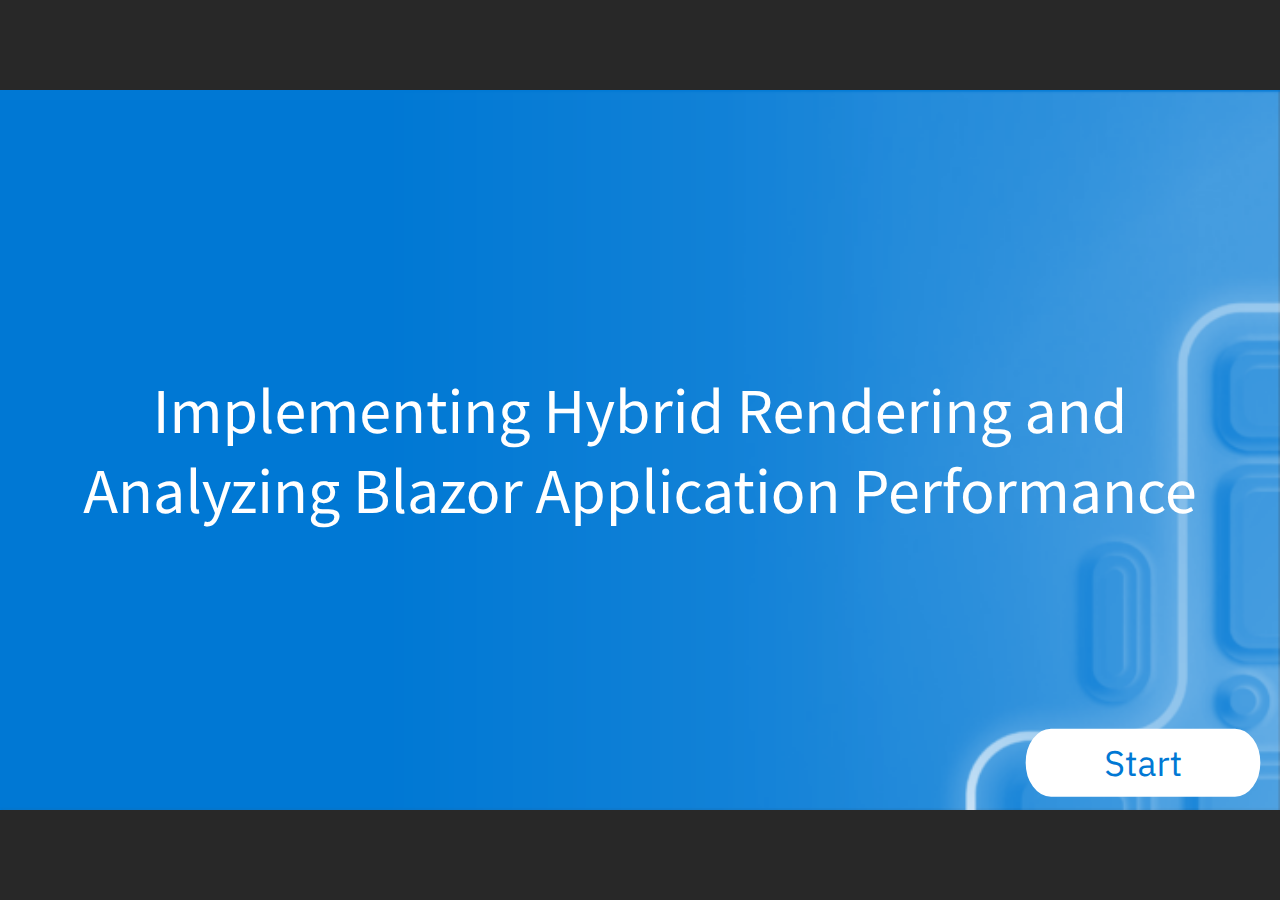
<file: index.html>
﻿<!doctype html>
<html lang="en-US">
<head>
  <meta charset="utf-8">
  <!-- Created using Storyline 360 x64 - http://www.articulate.com  -->
  <!-- version: 3.95.33670.0 -->
  <title>Implementing Hybrid Rendering and Analyzing etc.</title>
  <meta http-equiv="x-ua-compatible" content="IE=edge"/>
  <meta name="viewport" content="width=device-width,initial-scale=1,user-scalable=no,shrink-to-fit=no,minimal-ui"/>
  <meta name="apple-mobile-web-app-capable" content="yes"/>
  <style>
    html, body { height: 100%; padding: 0; margin: 0 }
    #app { height: 100%; width: 100%; }
  </style>

  <script>
    window.DS = {};
    window.globals = {
      DATA_PATH_BASE: '',
      HAS_FRAME: true,
      HAS_SLIDE: true,

      lmsPresent: false,
      tinCanPresent: false,
      cmi5Present: false,
      aoSupport: false,
      scale: 'noscale',
      captureRc: false,
      browserSize: 'optimal',
      bgColor: '#282828',
      features: 'DropInAcc,DropInBase,DropInCore,DropInInteractions,DropInMisc,DropInVectors,DropInVideo,LayerPresentAsDialog,MultipleQuizTracking,UpdatedThemeEditor',
      themeName: 'unified',
      preloaderColor: '#FFFFFF',
      suppressAnalytics: false,
      productChannel: 'stable',
      publishSource: 'storyline',
      aid: 'aid|ec1426b3-023f-4ed3-86a6-291b0afe7aa1',
      cid: '39b4f7bf-dba7-42c9-a32d-4afcf724445a',
      playerVersion: '3.95.33670.0',
      publishTimestamp: '2025-01-10T15:49:31.5293600Z',
      maxIosVideoElements: 10,
      connectionSettings: { message: 'You%20are%20offline.%20Trying%20to%20reconnect...', useDarkTheme: false, mode: 'disabled' },
      hasFeature: function(feature) {
        return this.features.split(',').includes(feature);
      },
      
      parseParams: function(qs) {
        if (window.globals.parsedParams != null) {
          return window.globals.parsedParams;
        }
        qs = (qs || window.location.search.substr(1)).split('+').join(' ');
        var params = {},
            tokens,
            re = /[?&]?([^=]+)=([^&]*)/g;

        while (tokens = re.exec(qs)) {
          params[decodeURIComponent(tokens[1]).trim()] =
            decodeURIComponent(tokens[2]).trim();
        }
        window.globals.parsedParams = params;
        return params;
      }

    };
  </script>
  <script>
    var isIe11 = ('ActiveXObject' in window || window.MSBlobBuilder != null)
      && window.msCrypto != null && !window.ActiveXObject;
    if (isIe11) {
      window.globals.unsupportedBrowser = true;
      document.write(atob('[base64]'));
    }
  </script>

  <script>
    if (window.globals.hasFeature('MultiLanguageSinglePackageSupport')) {
      
      
    }
  </script>

  
  <script>window.THREE = { };</script>
  
</head>
<body style="background: #282828" class="cs-HTML theme-unified">
  <!-- 360 -->
  <script>!function(){var e,i=/iPhone/i,o=/iPod/i,n=/iPad/i,t=/\biOS-universal(?:.+)Mac\b/i,r=/\bAndroid(?:.+)Mobile\b/i,a=/Android/i,d=/(?:SD4930UR|\bSilk(?:.+)Mobile\b)/i,p=/Silk/i,l=/Windows Phone/i,u=/\bWindows(?:.+)ARM\b/i,b=/BlackBerry/i,s=/BB10/i,c=/Opera Mini/i,f=/\b(CriOS|Chrome)(?:.+)Mobile/i,h=/Mobile(?:.+)Firefox\b/i,v=function(e){return void 0!==e&&"MacIntel"===e.platform&&"number"==typeof e.maxTouchPoints&&e.maxTouchPoints>1&&"undefined"==typeof MSStream};e=function(e){var m={userAgent:"",platform:"",maxTouchPoints:0};e||"undefined"==typeof navigator?"string"==typeof e?m.userAgent=e:e&&e.userAgent&&(m={userAgent:e.userAgent,platform:e.platform,maxTouchPoints:e.maxTouchPoints||0}):m={userAgent:navigator.userAgent,platform:navigator.platform,maxTouchPoints:navigator.maxTouchPoints||0};var g=m.userAgent,y=g.split("[FBAN");void 0!==y[1]&&(g=y[0]),void 0!==(y=g.split("Twitter"))[1]&&(g=y[0]);var A=function(e){return function(i){return i.test(e)}}(g),w={apple:{phone:A(i)&&!A(l),ipod:A(o),tablet:!A(i)&&(A(n)||v(m))&&!A(l),universal:A(t),device:(A(i)||A(o)||A(n)||A(t)||v(m))&&!A(l)},amazon:{phone:A(d),tablet:!A(d)&&A(p),device:A(d)||A(p)},android:{phone:!A(l)&&A(d)||!A(l)&&A(r),tablet:!A(l)&&!A(d)&&!A(r)&&(A(p)||A(a)),device:!A(l)&&(A(d)||A(p)||A(r)||A(a))||A(/\bokhttp\b/i)},windows:{phone:A(l),tablet:A(u),device:A(l)||A(u)},other:{blackberry:A(b),blackberry10:A(s),opera:A(c),firefox:A(h),chrome:A(f),device:A(b)||A(s)||A(c)||A(h)||A(f)},any:!1,phone:!1,tablet:!1};return w.any=w.apple.device||w.android.device||w.windows.device||w.other.device,w.phone=w.apple.phone||w.android.phone||w.windows.phone,w.tablet=w.apple.tablet||w.android.tablet||w.windows.tablet,w}(),"object"==typeof exports&&"undefined"!=typeof module?module.exports=e:"function"==typeof define&&define.amd?define((function(){return e})):this.isMobile=e}();
    window.isMobile.apple.tablet = window.isMobile.apple.tablet ||
      (navigator.platform === 'MacIntel' && navigator.maxTouchPoints > 1);
    window.isMobile.apple.device = window.isMobile.apple.device || window.isMobile.apple.tablet;
    window.isMobile.tablet = window.isMobile.tablet || window.isMobile.apple.tablet;
    window.isMobile.any = window.isMobile.any || window.isMobile.apple.tablet;
  </script>

  <div id="focus-sink" tabindex="-1"></div>

  <div id="preso"></div>
  <script>
    (function() {

      var classTypes = [ 'desktop', 'mobile', 'phone', 'tablet' ];

      var addDeviceClasses = function(prefix, testObj) {
        var curr, i;
        for (i = 0; i < classTypes.length; i++) {
          curr = classTypes[i];
          if (testObj[curr]) {
            document.body.classList.add(prefix + curr);
          }
        }
      };

      var params = window.globals.parseParams(),
          isDevicePreview = params.devicepreview === '1',
          isPhoneOverride = params.deviceType === 'phone' || (isDevicePreview && params.phone == '1'),
          isTabletOverride = (params.deviceType === 'tablet' || isDevicePreview) && !isPhoneOverride,
          isMobileOverride = isPhoneOverride || isTabletOverride;

      var deviceView = {
        desktop: !window.isMobile.any && !isMobileOverride,
        mobile: window.isMobile.any || isMobileOverride,
        phone: isPhoneOverride || (window.isMobile.phone && !isTabletOverride),
        tablet: isTabletOverride || window.isMobile.tablet
      };

      window.globals.deviceView = deviceView;
      window.isMobile.desktop = !window.isMobile.any;
      window.isMobile.mobile = window.isMobile.any;

      addDeviceClasses('view-', deviceView);

    })();
  </script>
  
  <script src='story_content/triggers.js' type=text/javascript></script>
<script src='story_content/user.js' type=text/javascript></script>
  <div class="slide-loader"></div>

  <script>
    var doc = document, loader = doc.body.querySelector('.slide-loader'); [ 1, 2, 3 ].forEach(function(n) { var d = doc.createElement('div'); d.style.backgroundColor = window.globals.preloaderColor; d.classList.add('mobile-loader-dot'); d.classList.add('dot' + n); loader.appendChild(d); });
  </script>

  <div class="mobile-load-title-overlay" style="display: none">
    <div class="mobile-load-title">Implementing Hybrid Rendering and Analyzing etc.</div>
  </div>

  <div class="mobile-chrome-warning"></div>

  
<style>
  .warn-connection-dialog {
    display: none;
    background: transparent;
    pointer-events: all;
    position: fixed;
    left: 0;
    top: 0;
    width: 100%;
    height: 100%;
    z-index: 999;
  }

  .warn-connection-content {
    pointer-events: all;
    border-radius: 4px;
    background: white;
    border: 1px solid #E7E7E7;
    color: #333333;
    box-shadow: 0 2px 4px rgba(0, 0, 0, 0.25);
    transition: all 150ms ease-out;
    position: absolute;
    white-space: nowrap;
  }

  .view-phone.is-landscape .warn-connection-content {
    left: 23px;
    bottom: 23px;
  }

  .view-tablet.is-landscape .warn-connection-content {
    left: 50%;
    top: 20px;
    transform: translateX(-50%);
  }

  .view-mobile.is-portrait .warn-connection-content {
    transform: translate(-50%, calc(-100% - 15px));
  }

  .warn-connection-content p {
    display: inline-block;
    margin: 0 8px 0 0;
    line-height: 33px;
    font-size: 11px;
  }

  .warn-connection-content svg {
    position: relative;
    vertical-align: middle;
    margin: 0 2px 2px 8px;
  }

  .view-desktop .warn-connection-content {
    left: 1.5em;
    bottom: 1.5em;
  }

  .view-desktop .warn-connection-content p {
    font-size: 1.1em;
  }

  .is-offline .warn-connection-dialog {
    display: block;
  }

  .is-offline .cs-panel * {
    pointer-events: none !important;
  }

  .is-offline .cs-panel {
    pointer-events: all !important;
  }

  .is-offline #nav-controls * {
    pointer-events: none !important;
  }

  .is-offline #nav-controls {
    pointer-events: all !important;
  }
</style>

<div class="warn-connection-dialog" role="alertdialog" aria-modal="true" tabindex="0" aria-labelledby="warn-connection-message">
  <div class="warn-connection-content">
    <svg width="17" height="15" viewBox="0 0 17 15" xmlns="http://www.w3.org/2000/svg">
      <path fill="#8F0000" stroke="white" d="M16.07,12.98 L15.88,12.23 L9.51,1.21 C8.97,0.26,7.6,0.26,7.06,1.21 L0.69,12.23 C0.15,13.16,0.81,14.36,1.91,14.36 H14.65 C15.47,14.36,16.05,13.7,16.07,12.98 Z"/>
      <path fill="white" stroke="white" d="M8.58,5.5 C8.35,5.28,8.5,5.35,8.21,5.32 C8.09,5.35,7.97,5.49,7.96,5.67 C7.97,5.79,7.98,5.92,7.98,6.04 L7.98,6.04 C7.99,6.17,8,6.31,8.01,6.43 L8.01,6.44 C8.03,6.92,8.06,7.41,8.09,7.9 L8.09,7.9 C8.12,8.39,8.14,8.88,8.17,9.37 C8.17,9.39,8.18,9.42,8.2,9.44 C8.23,9.46,8.25,9.47,8.28,9.47 C8.31,9.47,8.34,9.46,8.35,9.44 C8.37,9.43,8.38,9.4,8.39,9.35 L8.39,9.34 C8.39,9.24,8.4,9.15,8.4,9.05 L8.4,9.05 C8.41,8.96,8.41,8.86,8.42,8.75 C8.43,8.44,8.45,8.12,8.47,7.81 L8.47,7.81 C8.49,7.49,8.51,7.18,8.53,6.87 C8.55,6.46,8.56,6.05,8.59,5.64 L8.6,5.62 C8.6,5.57,8.59,5.53,8.58,5.5 L8.21,5.32 Z"/>
      <circle fill="white" stroke="white" cx="8.3" cy="11.35" r="0.3"/>
    </svg>
    <p id="warn-connection-message">You are offline. Trying to reconnect...</p>
  </div>
</div>

<script>
  (function() {
    window.DS.connection = {
      warningShown: false,
      assets: {},
      loadingAssetGroup: false,
      retryDelay: 500
    };

    var connectionSettings = window.globals.connectionSettings || {};

    var useConnectionMessages = window.AbortController != null &&
      window.location.protocol != 'file:' &&
      connectionSettings.mode === 'normal';

    window.DS.connection.useConnectionMessages = useConnectionMessages;

    var assetCount = 0;
    var checkLoadedId;


    if (useConnectionMessages && connectionSettings != null) {
      var contentEl = document.querySelector('.warn-connection-content');
      var messageEl = contentEl.querySelector('p');

      if (connectionSettings.useDarkTheme) {
        contentEl.style.borderColor = '#BABBBA';
        contentEl.style.backgroundColor = '#282828';
        contentEl.style.color = '#FFFFFF';
      }

      if (connectionSettings.message != null) {
        messageEl.textContent = window.decodeURIComponent(connectionSettings.message);
      }
    }

    function checkAssetsReady() {
      for (var i in DS.connection.assets) {
        if (!DS.connection.assets[i].success) {
          return false;
        }
      }
      return true;
    }

    function stopAssetGroup() {
      if (!useConnectionMessages) { return; }

      assetCount = 0;

      DS.connection.oldAssetGroup = DS.connection.assets;
      DS.connection.assets = {};
      DS.connection.loadingAssetGroup = false;
      clearInterval(checkLoadedId);
    }

    function startAssetGroup() {
      if (!useConnectionMessages) { return; }
      var ticks = 0;
      clearInterval(checkLoadedId);
      checkLoadedId = setInterval(function() {
        var loaded = 0;
        if (assetCount === 0 && loaded === 0) {
          clearInterval(checkLoadedId);
          return;
        }

        for (var i in DS.connection.assets) {
          if (DS.connection.assets[i].success) {
            loaded++;
          }
        }

        if (assetCount === loaded && checkAssetsReady()) {
          for (var i in DS.connection.assets) {
            if (DS.connection.assets[i].action) {
              DS.connection.assets[i].action();
            }
          }
          hideWarning();
          stopAssetGroup();
        }
      }, 100)
    }

    function requiredAsset(url, action, retry, type) {
      if (!useConnectionMessages) { return; }
      if (DS.connection.assets[url]) { return; }

      DS.connection.assets[url] = {
        success: false, action: action, retry: retry, type: type
      };
      assetCount = Object.keys(DS.connection.assets).length;
      if (!DS.connection.loadingAssetGroup) {
        startAssetGroup();
      }
      DS.connection.loadingAssetGroup = true;
    }

    function assetLoaded(url) {
      if (!useConnectionMessages) { return; }
      if (DS.connection.assets[url]) {
        DS.connection.assets[url].success = true;
      }
    }

    function assetFailed(url) {
      if (!useConnectionMessages) { return; }
      if (!DS.connection.assets[url]) {
        if (/\.js$/.test(url) && url.indexOf('transcripts') === -1) {
          setTimeout(function() {
            if (DS.connection.lastSlideLoaded != null) {
              DS.connection.lastSlideLoaded();
            }
          }, DS.connection.retryDelay);
        }
        return;
      }
      if (!DS.connection.warningShown) { showWarning(); }
      if (DS.connection.assets[url].retry) {
        setTimeout(function() {
          if (!DS.connection.assets[url].success) {
            DS.connection.assets[url].retry()
          }
        }, DS.connection.retryDelay);
      }
    }

    function hideWarning() {
      document.body.classList.remove('is-offline');
      DS.connection.warningShown = false;
      enableKeys();
    }
    DS.connection.hideWarning = hideWarning

    function showWarning(btn) {
      document.body.classList.add('is-offline')
      DS.connection.warningShown = true;
      updateWarningPosition();
      disableKeys();
    }

    function updateWarningPosition() {
      if (!DS.connection.warningShown) {
        return;
      }

      var isPortrait = document.body.classList.contains('is-portrait');
      var isMobile = document.body.classList.contains('view-mobile');
      var warningEl = document.querySelector('.warn-connection-content');

      if (isPortrait && isMobile) {
        var slide = document.querySelector('.primary-slide');
        var slideRect = slide != null
          ? slide.getBoundingClientRect()
          : { top: window.innerHeight, left: 0, width: window.innerWidth };

        warningEl.style.top = `${slideRect.top}px`
        warningEl.style.left = `${slideRect.left + slideRect.width / 2}px`
      } else {
        warningEl.style.top = null;
        warningEl.style.left = null;
      }

      window.requestAnimationFrame(updateWarningPosition);
    }

    function onDisableKeyDown(e) {
      e.preventDefault();
      e.stopImmediatePropagation();
    }

    function onDisableKeyUp(e) {
      e.preventDefault();
      e.stopImmediatePropagation();
    }

    var accStyle = document.createElement('style');
    var warnDialogEl = document.querySelector('.warn-connection-dialog');

    function disableKeys() {
      if (DS.views && DS.views.nsStack && DS.views.nsStack.length === 1) {
        DS.views.nsStack[0].tabReachable = false
        DS.views.nsStack[0].updateTabIndex(true, true);
      }

      accStyle.innerHTML = '.acc-shadow-dom { display: none; }';
      document.body.appendChild(accStyle);

      warnDialogEl.parentNode.append(warnDialogEl);
      warnDialogEl.focus();
    }

    function enableKeys() {
      accStyle.remove();
      if (DS.views && DS.views.nsStack && DS.views.nsStack.length === 1 && DS.views.nsStack[0].name === '_frame') {
        DS.views.nsStack[0].tabReachable = true;
        DS.views.nsStack[0].updateTabIndex();
      }
    }

    // these will all be noops if the feature flag isn't set in
    // the data and `window.globals.features`
    DS.connection.requiredAsset = requiredAsset;
    DS.connection.assetLoaded = assetLoaded;
    DS.connection.assetFailed = assetFailed;
    DS.connection.stopAssetGroup = stopAssetGroup;
    DS.connection.startAssetGroup = startAssetGroup;
  })();
</script>


  <script>
    
    if (window.autoSpider && window.vInterfaceObject) {
      document.querySelector('.mobile-load-title-overlay').style.display = 'none';
    }
  </script>

  

  <link rel="stylesheet" href="html5/data/css/output.min.css" data-noprefix/>
</body>
<script src="html5/lib/scripts/bootstrapper.min.js"></script>
</html>
</file>
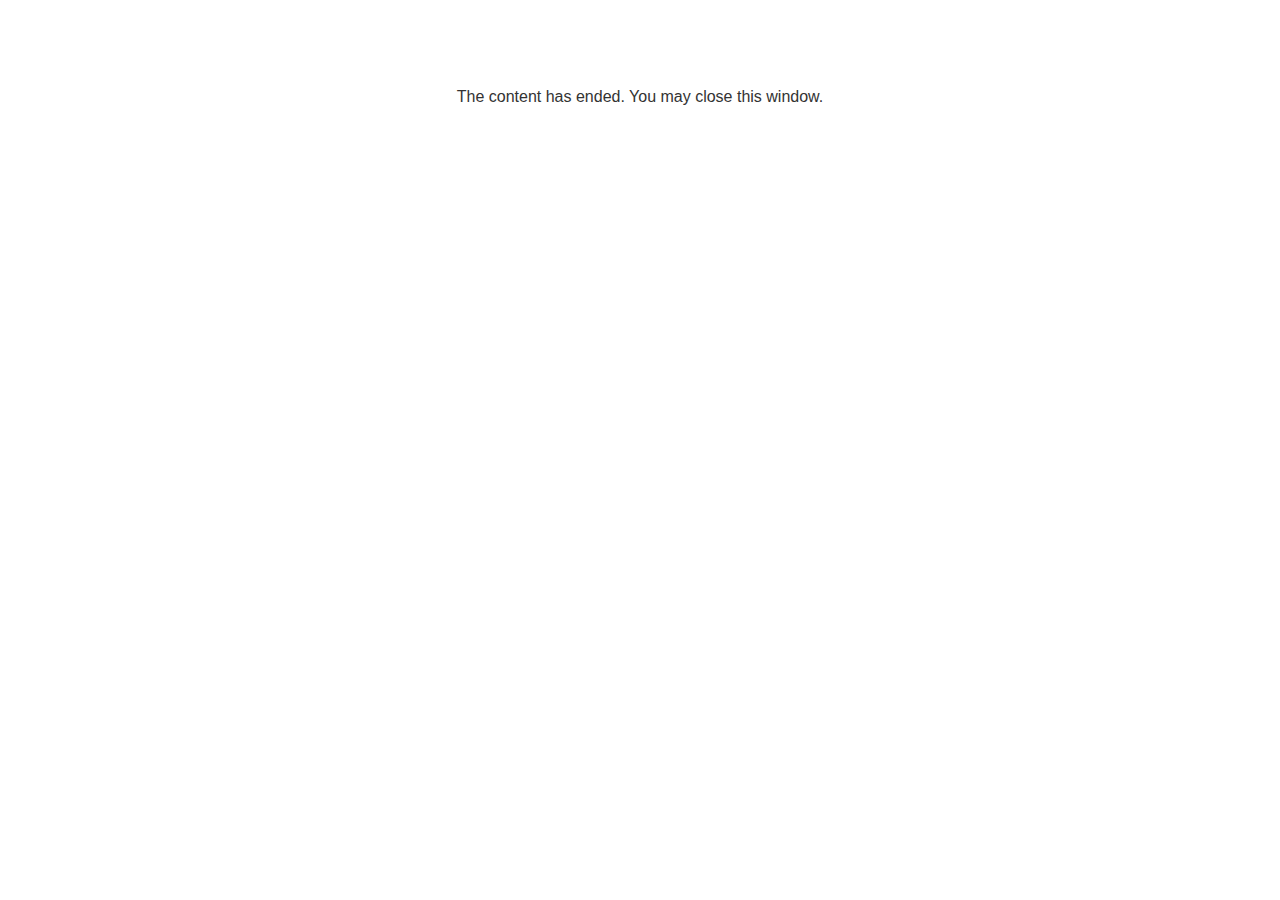
<file: lms/goodbye.html>
<!doctype html>
<html>
<body style="background-color: #ffffff;">

<p role="alert" style="color: #333333;font-family: Lato, articulate, tahoma, arial;font-size: medium;text-align: center;">
<br><br><br><br>
The content has ended. You may close this window.
</p>

</body>
</html>
</file>
